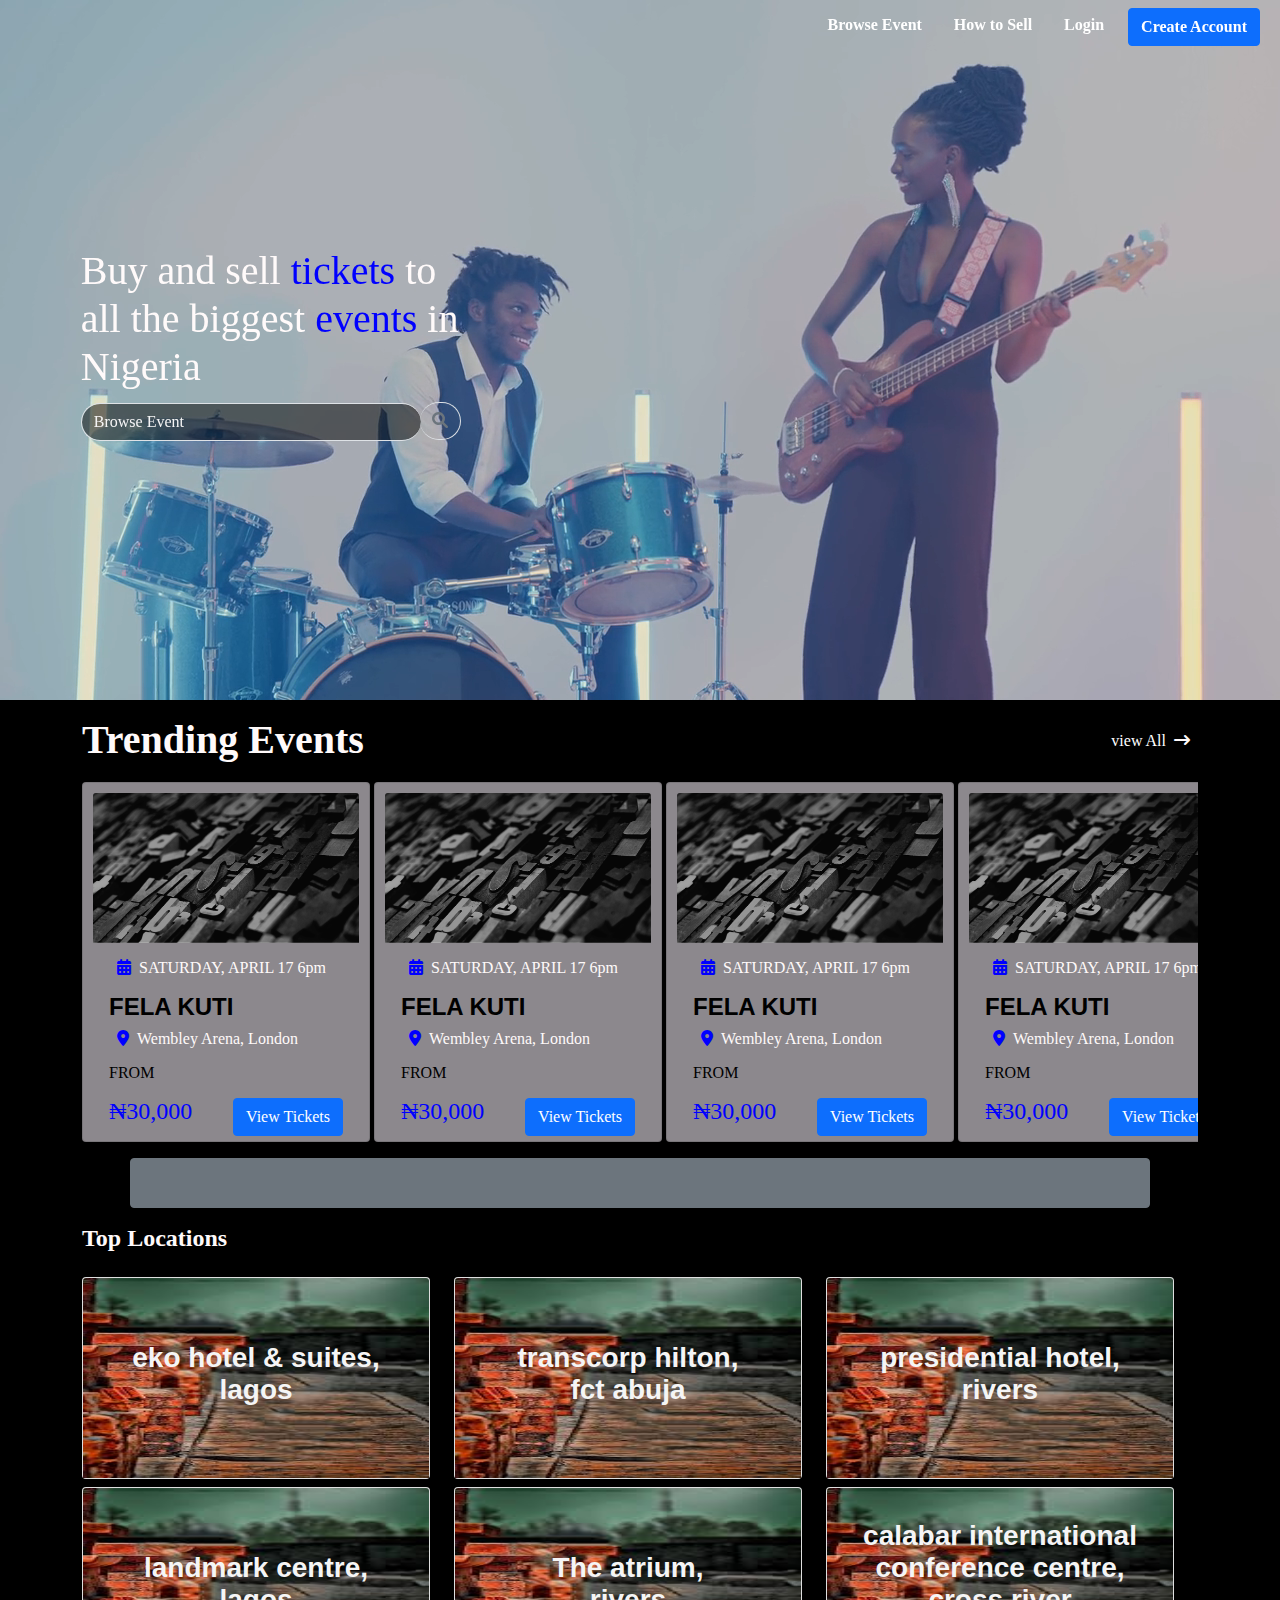
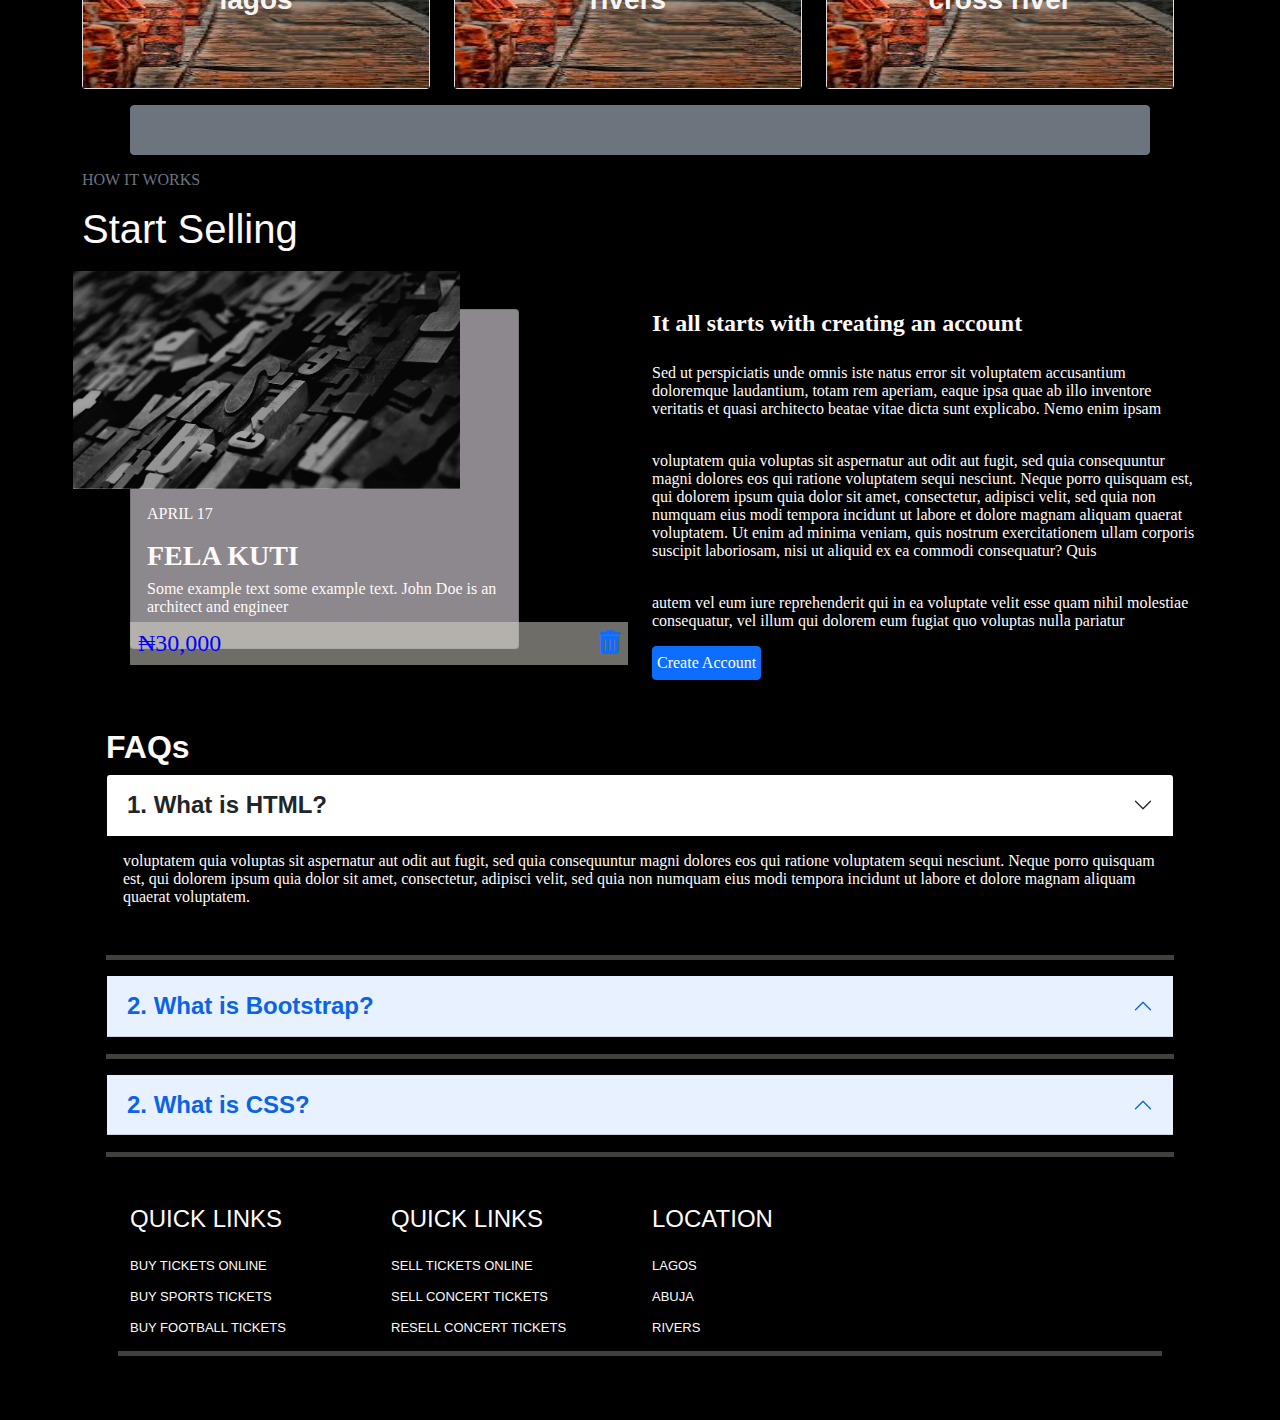
<file: index.html>
<!DOCTYPE html>
<html lang="en">
<head>
	<meta charset="UTF-8">
	<meta name="viewport" content="width=device-width, initial-scale=1.0">
	<title>Ticket</title>
	<link rel="stylesheet" type="text/css" href="css/bootstrap5.min.css">
	<link rel="stylesheet" type="text/css" href="css/all.min.css">
	<link rel="stylesheet" type="text/css" href="css/fontawesome.min.css">
	<link rel="stylesheet" type="text/css" href="css/custom.css">
</head>
<body>

		<div>

			<div class="video-wrapper">
			  <video autoplay muted loop id="myVideo">
				  <source src="videos/bg-video.mp4" type="video/mp4">
				  Your browser does not support HTML5 video.
			</video>
			</div>

		<nav class="navbar navbar-expand-lg navbar-light bg-light bg-nav">
		      <div class="container-fluid">
		        <a class="navbar-brand" href="#"></a>
		        <button class="navbar-toggler" type="button" data-bs-toggle="collapse" data-bs-target="#navbarSupportedContent" aria-controls="navbarSupportedContent" aria-expanded="false" aria-label="Toggle navigation">
		          <span class="navbar-toggler-icon"></span>
		        </button>
		        <div class="collapse navbar-collapse homenav" id="navbarSupportedContent">
		          <ul class="navbar-nav ms-auto mb-2 mb-lg-0">
		            <li class="nav-item">
		              <a class="nav-link mx-2" aria-current="page" href="#">Browse Event</a>
		            </li>
		            <li class="nav-item">
		              <a class="nav-link mx-2" href="#">How to Sell</a>
		            </li>
		            <li class="nav-item">
		              <a class="nav-link mx-2">Login</a>
		            </li>
		            <li class="nav-item">
		              <a class="btn btn-primary nav-link-white mx-2 last" href="#">Create Account</a>
		            </li>
		          </ul>
		      </div>
		  </div>
		</nav>
		<div class="row bg-text-wrapper">
			<div class="col-md-1 col-sm-2"></div>

			<div class="col-md-5 col-sm-10 col-xs-10 bg-text">	
					<h1 class="fs-1">Buy and sell <span>tickets</span> to all the biggest <span>events</span> in Nigeria</h1>
					<form>
						<div class="input-group">
				            <input class="form-control border-end-0 border rounded-pill form-text" type="text" value="Browse Event" id="example-search-input" style="background-color: rgba(0, 0, 0, 0.5);">
				            <span class="input-group-append">
				                <button class="btn btn-outline-secondary bg-dark border-start-0 border rounded-pill ms-n3" type="button">
				                    <i class="fa fa-search"></i>
				                </button>
				            </span>
		     			</div>
					</form>
				
			</div>
			<div class="col-md-5 col-sm-10 col-xs-10"></div>
			<div class="col-md-1 col-sm-2"></div>
		</div>



	<div class="container second-container">
		<div class="d-flex justify-content-between mt-3">
			<h1 class="fs-1 fw-bold">Trending Events</h1>
			<p class="mt-3"><a class="text-decoration-none" href="view-all.html" style="color: white;">view All</a><span><i class="fa-solid fa-arrow-right-long mx-2"></i></span></p>
		</div>

		
			<div class="display-ticket mb-3">
				<!-- <div class="col-md-4 col-sm-3 col-xs-6 ticket"> -->
					<div class="card card-color" style="width: 18rem;">
					  <img src="img/bgbg.jpg" class="card-img-top" alt="...">
					  <div class="card-body">
					  	<p ><span style="color: blue;"><i class="fa-solid fa-calendar-days mx-2"></i></span>SATURDAY, APRIL 17 6pm</p>
					    <h4 class="card-title text-uppercase fw-bold" style="color: black;font-family: sans-serif;">fela kuti</h4>
					    <p class="card-text"><span style="color: blue;"><i class="fa-solid fa-location-dot mx-2"></i></span>Wembley Arena, London</p>
					    <p style="color: black;">FROM</p>
					    <div class="d-flex justify-content-between">
					    	<span class="fs-4" style="color: blue">&#8358;30,000</span><span><a class="btn btn-primary view" href="#">View Tickets</a></span>
					    </div>
					    
					  </div>
					</div>
					
				<!-- </div> -->
				<!-- <div class="col-md-4 col-sm-3 col-xs-6 ticket"> -->
					<div class="card card-color" style="width: 18rem;">
					  <img src="img/bgbg.jpg" class="card-img-top" alt="...">
					  <div class="card-body">
					  	<p ><span style="color: blue;"><i class="fa-solid fa-calendar-days mx-2"></i></span>SATURDAY, APRIL 17 6pm</p>
					    <h4 class="card-title text-uppercase fw-bold" style="color: black;font-family: sans-serif;">fela kuti</h4>
					    <p class="card-text"><span style="color: blue;"><i class="fa-solid fa-location-dot mx-2"></i></span>Wembley Arena, London</p>
					    <p style="color: black;">FROM</p>
					    <div class="d-flex justify-content-between">
					    	<span class="fs-4" style="color: blue">&#8358;30,000</span><span><a class="btn btn-primary view" href="#">View Tickets</a></span>
					    </div>
					    
					  </div>
					</div>
					
				<!-- </div> -->
				<!-- <div class="col-md-4 col-sm-3 col-xs-6 ticket"> -->
					<div class="card card-color" style="width: 18rem;">
					  <img src="img/bgbg.jpg" class="card-img-top" alt="...">
					  <div class="card-body">
					  	<p ><span style="color: blue;"><i class="fa-solid fa-calendar-days mx-2"></i></span>SATURDAY, APRIL 17 6pm</p>
					    <h4 class="card-title text-uppercase fw-bold" style="color: black;font-family: sans-serif;">fela kuti</h4>
					    <p class="card-text"><span style="color: blue;"><i class="fa-solid fa-location-dot mx-2"></i></span>Wembley Arena, London</p>
					    <p style="color: black;">FROM</p>
					    <div class="d-flex justify-content-between">
					    	<span class="fs-4" style="color: blue">&#8358;30,000</span><span><a class="btn btn-primary view" href="#">View Tickets</a></span>
					    </div>
					    
					  </div>
					</div>
					
				<!-- </div> -->
				<!-- <div class="col-md-4 col-sm-3 col-xs-6 ticket"> -->
					<div class="card card-color" style="width: 18rem;">
					  <img src="img/bgbg.jpg" class="card-img-top" alt="...">
					  <div class="card-body">
					  	<p ><span style="color: blue;"><i class="fa-solid fa-calendar-days mx-2"></i></span>SATURDAY, APRIL 17 6pm</p>
					    <h4 class="card-title text-uppercase fw-bold" style="color: black;font-family: sans-serif;">fela kuti</h4>
					    <p class="card-text"><span style="color: blue;"><i class="fa-solid fa-location-dot mx-2"></i></span>Wembley Arena, London</p>
					    <p style="color: black;">FROM</p>
					    <div class="d-flex justify-content-between">
					    	<span class="fs-4" style="color: blue">&#8358;30,000</span><span><a class="btn btn-primary view" href="#">View Tickets</a></span>
					    </div>
					    
					  </div>
					</div>
					
				<!-- </div> -->
				<!-- <div class="col-md-4 col-sm-3 col-xs-6 ticket"> -->
					<div class="card card-color" style="width: 18rem;">
					  <img src="img/bgbg.jpg" class="card-img-top" alt="...">
					  <div class="card-body">
					  	<p ><span style="color: blue;"><i class="fa-solid fa-calendar-days mx-2"></i></span>SATURDAY, APRIL 17 6pm</p>
					    <h4 class="card-title text-uppercase fw-bold" style="color: black;font-family: sans-serif;">fela kuti</h4>
					    <p class="card-text"><span style="color: blue;"><i class="fa-solid fa-location-dot mx-2"></i></span>Wembley Arena, London</p>
					    <p style="color: black;">FROM</p>
					    <div class="d-flex justify-content-between">
					    	<span class="fs-4" style="color: blue">&#8358;30,000</span><span><a class="btn btn-primary view" href="#">View Tickets</a></span>
					    </div>
					    
					  </div>
					</div>
					
				<!-- </div> -->
				<!-- <div class="col-md-4 col-sm-3 col-xs-6 ticket"> -->
					<div class="card card-color" style="width: 18rem;">
					  <img src="img/bgbg.jpg" class="card-img-top" alt="...">
					  <div class="card-body">
					  	<p ><span style="color: blue;"><i class="fa-solid fa-calendar-days mx-2"></i></span>SATURDAY, APRIL 17 6pm</p>
					    <h4 class="card-title text-uppercase fw-bold" style="color: black;font-family: sans-serif;">fela kuti</h4>
					    <p class="card-text"><span style="color: blue;"><i class="fa-solid fa-location-dot mx-2"></i></span>Wembley Arena, London</p>
					    <p style="color: black;">FROM</p>
					    <div class="d-flex justify-content-between">
					    	<span class="fs-4" style="color: blue">&#8358;30,000</span><span><a class="btn btn-primary view" href="#">View Tickets</a></span>
					    </div>
					    
					  </div>
					</div>
					
				<!-- </div> -->
				<!-- <div class="col-md-4 col-sm-3 col-xs-6 ticket"> -->
					<div class="card card-color" style="width: 18rem;">
					  <img src="img/bgbg.jpg" class="card-img-top" alt="...">
					  <div class="card-body">
					  	<p ><span style="color: blue;"><i class="fa-solid fa-calendar-days mx-2"></i></span>SATURDAY, APRIL 17 6pm</p>
					    <h4 class="card-title text-uppercase fw-bold" style="color: black;font-family: sans-serif;">fela kuti</h4>
					    <p class="card-text"><span style="color: blue;"><i class="fa-solid fa-location-dot mx-2"></i></span>Wembley Arena, London</p>
					    <p style="color: black;">FROM</p>
					    <div class="d-flex justify-content-between">
					    	<span class="fs-4" style="color: blue">&#8358;30,000</span><span><a class="btn btn-primary view" href="#">View Tickets</a></span>
					    </div>
					    
					  </div>
					</div>
					
				<!-- </div> -->
			</div>

			<div class="d-grid mb-3">
				<button class="btn btn-secondary btn-block mx-5 p-4"></button>
			</div>

			<div class="row mb-2">
				<h1 class="fs-4 fw-bold">Top Locations</h1>
			</div>

			<div class="row text-center mb-3 place-holder">
				<div class="col-md-4 col-sm-3 col-xs-6 mx-0 mt-2">
					<div class="card img-fluid places" width="300" height="200">
					    <img class="card-img-top" src="img/gbgb.jpg" alt="Card image" width="100%" height="200">
					    <div class="card-img-overlay fs-3 fw-bold mt-5 display-image">
					      <p>eko hotel & suites,<br>lagos</p>					      
					    </div>
					  </div>
				</div>
				<div class="col-md-4 col-sm-3 col-xs-6 mx-0 mt-2">
					<div class="card img-fluid places" width="300" height="200">
					    <img class="card-img-top" src="img/gbgb.jpg" alt="Card image" width="100%" height="200">
					    <div class="card-img-overlay fs-3 fw-bold mt-5 display-image">
					      <p>transcorp hilton,<br>fct abuja</p>					      
					    </div>
					  </div>
				</div>
				<div class="col-md-4 col-sm-3 col-xs-6 mx-0 mt-2">
					<div class="card img-fluid places" width="300" height="200">
					    <img class="card-img-top" src="img/gbgb.jpg" alt="Card image" width="100%" height="200">
					    <div class="card-img-overlay fs-3 fw-bold mt-5 display-image">
					      <p>presidential hotel,<br>rivers</p>					      
					    </div>
					  </div>
				</div>
				<div class="col-md-4 col-sm-3 col-xs-6 mx-0 mt-2">
					<div class="card img-fluid places" width="300" height="200">
					    <img class="card-img-top" src="img/gbgb.jpg" alt="Card image" width="100%" height="200">
					    <div class="card-img-overlay fs-3 fw-bold mt-5 display-image">
					      <p>landmark centre,<br>lagos</p>					      
					    </div>
					  </div>
				</div>
				<div class="col-md-4 col-sm-3 col-xs-6 mx-0 mt-2">
					<div class="card img-fluid places" width="300" height="200">
					    <img class="card-img-top" src="img/gbgb.jpg" alt="Card image" width="100%" height="200">
					    <div class="card-img-overlay fs-3 fw-bold mt-5 display-image">
					      <p>The atrium,<br>rivers</p>					      
					    </div>
					  </div>
				</div>
				<div class="col-md-4 col-sm-3 col-xs-6 mx-0 mt-2">
					<div class="card img-fluid places" width="300" height="200">
					    <img class="card-img-top" src="img/gbgb.jpg" alt="Card image" width="100%" height="200">
					    <div class="card-img-overlay fs-3 fw-bold mt-3 display-image">
					      <p>calabar international conference centre,<br>cross river</p>					      
					    </div>
					  </div>
				</div>
			</div>

			<div class="d-grid mb-3 mt-3">
				<button class="btn btn-secondary btn-block mx-5 p-4 btnnn"></button>
			</div>
			
		<div class="d-flex">
			<div class="text-uppercase fs-6 fw-lighter text-muted">
				<p>how it works</p>
			</div>
			<div class="flex-grow-1"></div>
			
		</div>

		<div class="row mb-5">
			<div class="text-capitalize mb-5"style="font-family: sans-serif;">
				<h1>start selling</h1>
			</div>
			

			<div class="col-md-6 col-sm-6 col-xs-12">
					
					<div class="card show-main-card ms-5" width="100%" height="100%">
					    <img class="card-img-top show-card" src="img/bgbg.jpg" alt="Card image" width="100%">
					    <div class="card-body mb-3">
					    	<p><span class="text-uppercase text-gray">april 17</span></p>
					      <h4 class="card-title text-uppercase fs-3 fw-bold">fela kuti</h4>
					      <p class="card-text">Some example text some example text. John Doe is an architect and engineer</p>
					      
					    </div>
				  </div>
				  <div class="d-flex justify-content-between fs-4 p-2 mx-auto showdown-btn ms-5" style="background: rgba(220,217,205,0.5);">
					      <span style="color: blue;">&#8358;30,000</span>
					      <span>
						      	<a href="#" class="btn-btn-primary"><i class="fa-solid fa-trash-can"></i>
						      	</a>
					      </span>
					</div>
				
			</div>

			<div class="col-md-6 col-sm-6 col-xs-12 mr-auto">
				<h4 class="fw-bold" style="font-family: serif;">It all starts with creating an account</h4>
				<br>
				<p>Sed ut perspiciatis unde omnis iste natus error sit voluptatem accusantium doloremque laudantium, totam rem aperiam, eaque ipsa quae ab illo inventore veritatis et quasi architecto beatae vitae dicta sunt explicabo. Nemo enim ipsam </p>
				<br>
				<p>voluptatem quia voluptas sit aspernatur aut odit aut fugit, sed quia consequuntur magni dolores eos qui ratione voluptatem sequi nesciunt. Neque porro quisquam est, qui dolorem ipsum quia dolor sit amet, consectetur, adipisci velit, sed quia non numquam eius modi tempora incidunt ut labore et dolore magnam aliquam quaerat voluptatem. Ut enim ad minima veniam, quis nostrum exercitationem ullam corporis suscipit laboriosam, nisi ut aliquid ex ea commodi consequatur? Quis </p>
				<br>
				<p>autem vel eum iure reprehenderit qui in ea voluptate velit esse quam nihil molestiae consequatur, vel illum qui dolorem eum fugiat quo voluptas nulla pariatur</p>
				<a href="#" class="btn btn-primary text-capitalize float-start p-1 btnn">create account</a>
				
			</div>
		</div>




		<div class="m-4" style="background-color: black;">
			<h1 class="fs-2 fw-bold" style="color: snow; font-family: sans-serif;">FAQs</h1>
			    <div class="accordion bg-dark" id="myAccordion">
			        <div class="accordion-item bg-dark">
			            <h2 class="accordion-header" id="headingOne">
			                <button type="button" class="accordion-button collapsed fs-4 fw-bold faq-heading" data-bs-toggle="collapse" data-bs-target="#collapseOne">1. What is HTML?</button>									
			            </h2>
			            <div id="collapseOne" class="accordion-collapse collapse show" data-bs-parent="#myAccordion">
			                <div class="card-body bg-dark">
			                    <p>voluptatem quia voluptas sit aspernatur aut odit aut fugit, sed quia consequuntur magni dolores eos qui ratione voluptatem sequi nesciunt. Neque porro quisquam est, qui dolorem ipsum quia dolor sit amet, consectetur, adipisci velit, sed quia non numquam eius modi tempora incidunt ut labore et dolore magnam aliquam quaerat voluptatem.</p>
			                </div>
			            </div>
			        </div>
			        <hr style="color: ivory; height: 5px;">
			        <div class="accordion-item bg-dark">
			            <h2 class="accordion-header" id="headingTwo">
			                <button type="button" class="accordion-button fs-4 fw-bold faq-heading" data-bs-toggle="collapse" data-bs-target="#collapseTwo">2. What is Bootstrap?</button>
			            </h2>
			            <div id="collapseTwo" class="accordion-collapse collapse" data-bs-parent="#myAccordion">
			                <div class="card-body bg-dark">
			                    <p>voluptatem quia voluptas sit aspernatur aut odit aut fugit, sed quia consequuntur magni dolores eos qui ratione voluptatem sequi nesciunt. Neque porro quisquam est, qui dolorem ipsum quia dolor sit amet, consectetur, adipisci velit, sed quia non numquam eius modi tempora incidunt ut labore et dolore magnam aliquam quaerat voluptatem. </p>
			                </div>
			            </div>
			        </div>
			        <hr style="color: ivory; height: 5px;">
			        <div class="accordion-item bg-dark">
			            <h2 class="accordion-header" id="headingThree">
			                <button type="button" class="accordion-button fs-4 fw-bold faq-heading" data-bs-toggle="collapse" data-bs-target="#collapseThree">2. What is CSS?</button>
			            </h2>
			            <div id="collapseThree" class="accordion-collapse collapse" data-bs-parent="#myAccordion">
			                <div class="card-body bg-dark">
			                    <p>voluptatem quia voluptas sit aspernatur aut odit aut fugit, sed quia consequuntur magni dolores eos qui ratione voluptatem sequi nesciunt. Neque porro quisquam est, qui dolorem ipsum quia dolor sit amet, consectetur, adipisci velit, sed quia non numquam eius modi tempora incidunt ut labore et dolore magnam aliquam quaerat voluptatem. </p>
			                </div>
			            </div>
			        </div>
			        <hr style="color: ivory; height: 5px;">
			    </div>
			</div>

			
			<footer class="m-5">
				<div class="row">
					<div class="col-md-3 col-sm-4 col-xs-6 text-uppercase" style="font-family: sans-serif;">
						<h1 class="fs-4">Quick links</h1>
						<p class="mt-4">Buy tickets online</p>
						<p>buy sports tickets</p>
						<p>buy football tickets</p>
					</div>

					<div class="col-md-3 col-sm-4 col-xs-6 text-uppercase" style="font-family: sans-serif;">
						<h1 class="fs-4">Quick links</h1>
						<p class="mt-4">sell tickets online</p>
						<p>sell concert tickets</p>
						<p>resell concert tickets</p>
					</div>

					<div class="col-md-3 col-sm-4 col-xs-6 text-uppercase" style="font-family: sans-serif;">
						<h1 class="fs-4">location</h1>
						<p class="mt-4">lagos</p>
						<p>abuja</p>
						<p>rivers</p>
					</div>
					<hr style="height: 5px;">
				</div>
			</footer>


	</div> <!-- End of Second Div -->
		
	</div>

	


	<script type="text/javascript" src="js/bootstrap5.bundle.min.js"></script>
	<script src="js/scripts.js"></script>
</body>
</html>
</file>
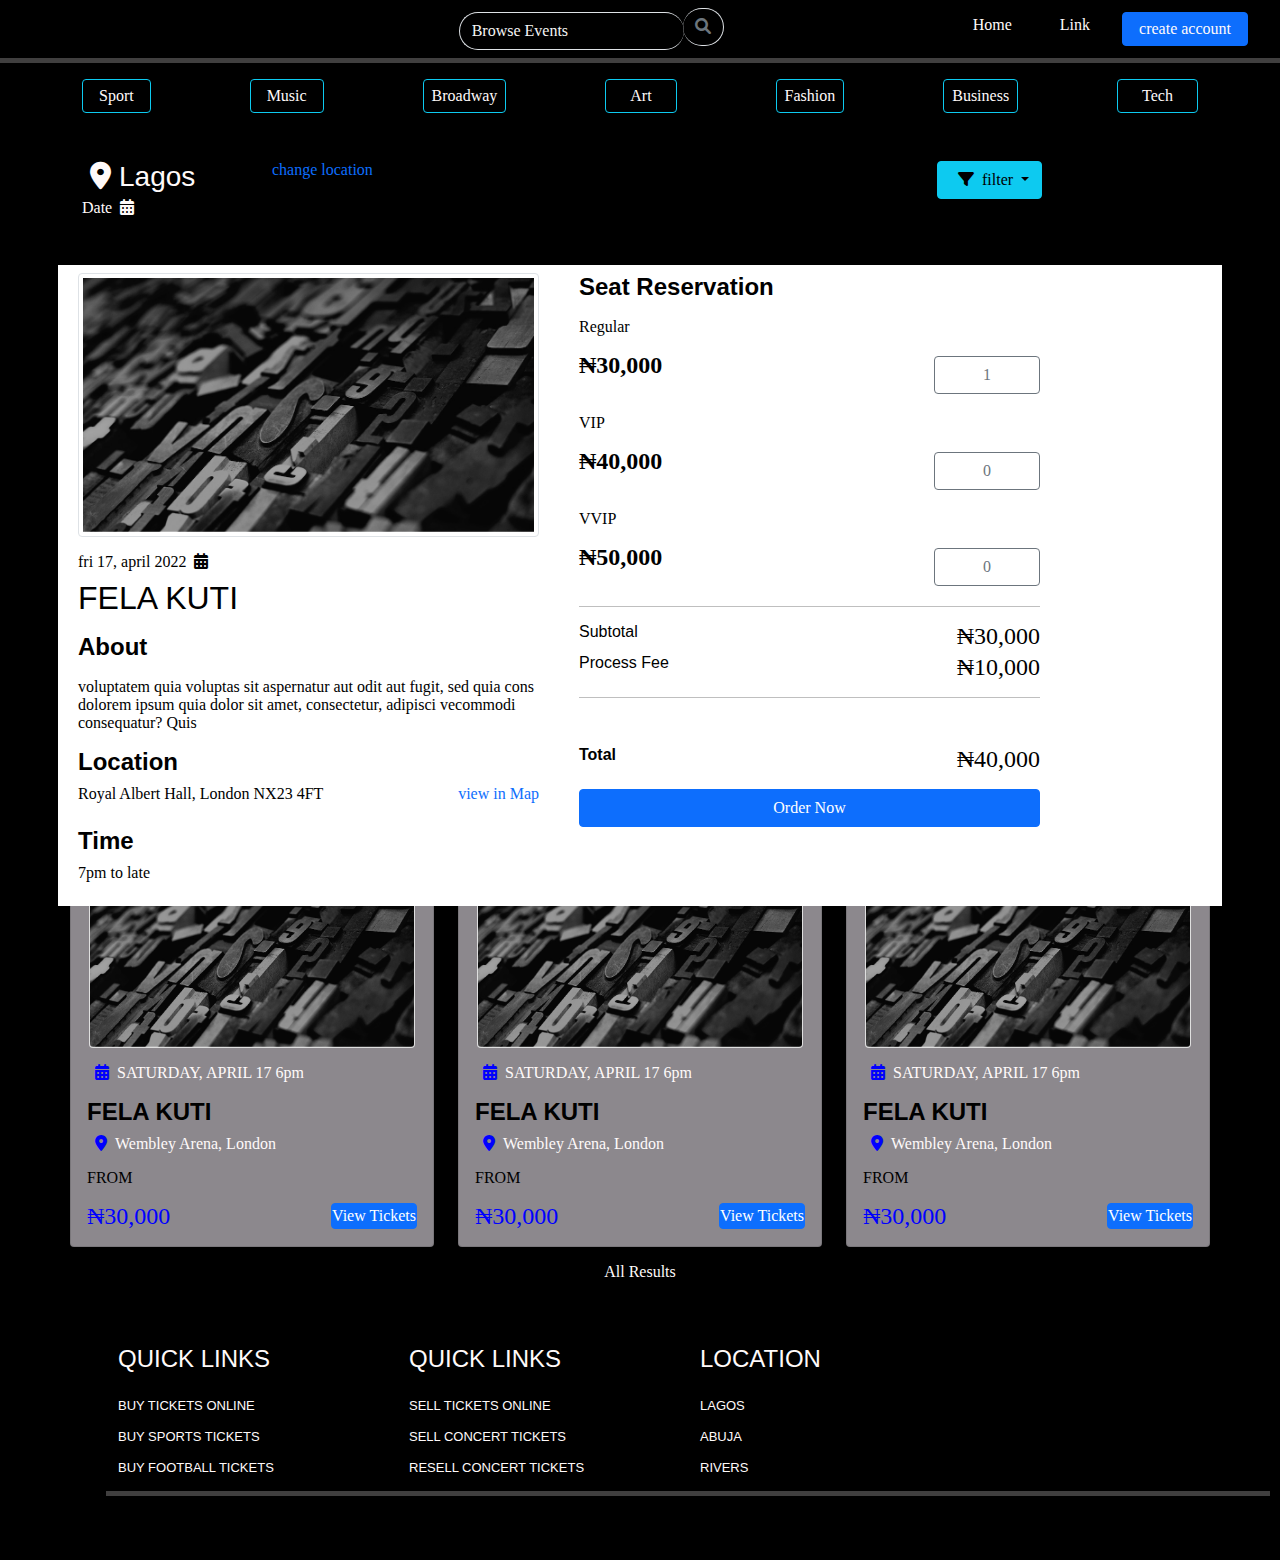
<file: single-ticket.html>
<!DOCTYPE html>
<html lang="en">
<head>
	<meta charset="UTF-8">
	<meta name="viewport" content="width=device-width, initial-scale=1.0">
	<title>Single Ticket</title>
	<link rel="stylesheet" type="text/css" href="css/bootstrap5.min.css">
	<link rel="stylesheet" type="text/css" href="css/all.min.css">
	<link rel="stylesheet" type="text/css" href="css/fontawesome.min.css">
	<link rel="stylesheet" type="text/css" href="css/custom.css">
</head>
<body>
	
<div id="single-page">
		<div class="row">
			<div class="col-md-4 col-sm-3"></div>
			<div class="col-md-8 col-sm-9">
				
				<nav class="navbar navbar-expand-lg navbar-dark bg-dark">
				  <div class="container-fluid">
				  	<form>
				  		<div class="input-group">
				            <input class="form-control border-end-0 border rounded-pill form-text" type="text" value="Browse Events" id="example-search-input" style="background-color: rgba(0, 0, 0, 0.5);">
				            <span class="input-group-append">
				                <button class="btn btn-outline-secondary bg-dark border-start-0 border rounded-pill ms-n3" type="button">
				                    <i class="fa fa-search"></i>
				                </button>
				            </span>
		     			</div>
				  	</form>
				  	
				    <button class="navbar-toggler" type="button" data-bs-toggle="collapse" data-bs-target="#navbarSupportedContent" aria-controls="navbarSupportedContent" aria-expanded="false" aria-label="Toggle navigation">
				      <span class="navbar-toggler-icon"></span>
				    </button>
				    <div class="collapse navbar-collapse" id="navbarSupportedContent">
				      <ul class="navbar-nav ms-auto mb-2 mb-lg-0 view-all-nav">
				        <li class="nav-item">
				          <a class="nav-link mx-2 py-1 px-3" aria-current="page" href="#">Home</a>
				        </li>
				        <li class="nav-item">
				          <a class="nav-link mx-2 py-1 px-3" href="#">Link</a>
				        </li>
				        <!-- <li class="nav-item dropdown">
				          <a class="nav-link dropdown-toggle" href="#" id="navbarDropdown" role="button" data-bs-toggle="dropdown" aria-expanded="false">
				            Dropdown
				          </a>
				          <ul class="dropdown-menu" aria-labelledby="navbarDropdown">
				            <li><a class="dropdown-item" href="#">Action</a></li>
				            <li><a class="dropdown-item" href="#">Another action</a></li>
				            <li><hr class="dropdown-divider"></li>
				            <li><a class="dropdown-item" href="#">Something else here</a></li>
				          </ul>
				        </li> -->
				        <li class="nav-item">
				          <a class="nav-link btn btn-primary mx-2 py-1 px-3" href="#">create account</a>
				        </li>
				      </ul>
				      
				    </div>
				  </div>
				</nav>

			</div>
			<hr style="height: 5px;">
		</div>

		<div class="container">
			<div class="d-flex justify-content-between">
				<div><a href="#" class="btn btn-info text-capitalize py-1 px-3 category">sport</a></div>
				<div><a href="#" class="btn btn-info text-capitalize py-1 px-3 category">music</a></div>
				<div><a href="#" class="btn btn-info text-capitalize py-1 px-2 category">broadway</a></div>
				<div><a href="#" class="btn btn-info text-capitalize py-1 px-4 category">art</a></div>
				<div><a href="#" class="btn btn-info text-capitalize py-1 px-2 category">fashion</a></div>
				<div><a href="#" class="btn btn-info text-capitalize py-1 px-2 category">business</a></div>
				<div><a href="#" class="btn btn-info text-capitalize py-1 px-4 category">tech</a></div>
			</div>
			<div class="category-holder p-2 mb-3">
				<a href="#" class="btn btn-info text-capitalize py-1 px-3 cat-item">sport</a>
				<a href="#" class="btn btn-info text-capitalize py-1 px-3 cat-item">music</a>
				<a href="#" class="btn btn-info text-capitalize py-1 px-2 cat-item">broadway</a>
				<a href="#" class="btn btn-info text-capitalize py-1 px-4 cat-item">art</a>
				<a href="#" class="btn btn-info text-capitalize py-1 px-2 cat-item">fashion</a>
				<a href="#" class="btn btn-info text-capitalize py-1 px-2 cat-item">business</a>
				<a href="#" class="btn btn-info text-capitalize py-1 px-4 cat-item">tech</a>
			</div>

			<div>
				<div class="row mt-5">
					<div class="col-md-2 col-sm-3 col-xs-6 text-capitalize fs-3" style="font-family: sans-serif;">
						<i class="fa-solid fa-location-dot mx-2 fw-bold fs-3"></i>lagos<br>

					</div>
					<div class="col-md-3 col-sm-3 col-xs-6">
						<div class="dropdown location-name">
							<a href="#" type="text" class="text-decoration-none">
								change location
							</a>
							<ul class="dropdown-menu location-drop">
						    <li><a class="dropdown-item text-capitalize" href="#">lagos</a></li>
						    <hr>
						    <li><a class="dropdown-item text-capitalize" href="#">abuja</a></li>
						    <hr>
						    <li><a class="dropdown-item text-capitalize" href="#">rivers</a></li>
						  </ul>
						</div>
					</div>
					<div class="col-md-4 col-sm-3 col-xs-6">
						
					</div>
					<div class="col-md-3 col-sm-3 col-xs-6">
						<div class="dropdown">
						  <button type="button" class="btn btn-info dropdown-toggle" data-bs-toggle="dropdown">
						    <i class="fa-solid fa-filter mx-2"></i>filter
						  </button>
						  <ul class="dropdown-menu">
						    <li><a class="dropdown-item" href="#">Link 1</a></li>
						    <hr>
						    <li><a class="dropdown-item" href="#">Link 2</a></li>
						    <hr>
						    <li><a class="dropdown-item" href="#">Link 3</a></li>
						  </ul>
						</div>
					</div>
					
				</div>
				
					<div class="d-flex justify-content-start mb-5">
						<span>Date<i class="fa-solid fa-calendar-days mx-2"></i></span>
					</div>
					
			</div>

		</div> <!-- container ends here -->
		

			<div class="container single-ticket-container">
				
					<div class="row sigle-ticket-view mb-3">
					<div class="col-md-5 col-sm-5 col-xs-11 m-2">
						<img class="img-thumbnail mb-3" src="img/bgbg.jpg" width="100%" height="100">
						<p class="mb-2">fri 17, april 2022<span style="color: black;"><i class="fa-solid fa-calendar-days mx-2"></i></span></p>
						<h2 class="text-uppercase mb-3" style="font-family: sans-serif;">fela kuti</h2>
						<h4 class="text-capitalize fw-bold mb-3" style="font-family: sans-serif;">about</h4>
						<p class="mb-3">voluptatem quia voluptas sit aspernatur aut odit aut fugit, sed quia cons dolorem ipsum quia dolor sit amet, consectetur, adipisci vecommodi consequatur? Quis</p>
						<h4 class="text-capitalize fw-bold" style="font-family: sans-serif;">location</h4>
						<div class="d-flex justify-content-between mb-2">
							<p class="text-capitalize">royal albert hall, london NX23 4FT</p>
							<a class="text-decoration-none" href="#">view in Map</a>
						</div>
						<h4 class="text-capitalize fw-bold" style="font-family: sans-serif;">time</h4>
						<p class="mb-3">7pm to late</p>
					</div>
					
					<div class="col-md-5 col-sm-5 col-xs-11 m-2">
						<h4 class="text-capitalize fw-bold mb-3" style="font-family: sans-serif;">seat reservation</h4>
						<p class="text-capitalize">regular</p>
						<div class="d-flex justify-content-between mb-3 mt-0">
							<span class="fs-4 fw-bold">&#8358;30,000</span><span><button class="btn btn-outline-secondary px-5 my-1">1</button></span>
						</div>
						
						<p class="text-capitalize">VIP</p>
						<div class="d-flex justify-content-between mb-3 mt-0">
							<span class="fs-4 fw-bold">&#8358;40,000</span><span><button class="btn btn-outline-secondary px-5 my-1">0</button></span>
						</div>

						<p class="text-capitalize">VVIP</p>
						<div class="d-flex justify-content-between mb-3 mt-0">
							<span class="fs-4 fw-bold">&#8358;50,000</span><span><button class="btn btn-outline-secondary px-5 my-1">0</button></span>
						</div>
						<hr class="mb-3">
						<div class="d-flex justify-content-between mb-1">
							<span class="fw-700 text-capitalize" style="font-family: sans-serif;">subtotal</span><span class="fs-4 fw-700">&#8358;30,000</span>
						</div>
						<div class="d-flex justify-content-between mb-3">
							<span class="fw-700 text-capitalize" style="font-family: sans-serif;">process fee</span><span class="fs-4 fw-700">&#8358;10,000</span>
						</div>
						<hr class="mb-5">
						<div class="d-flex justify-content-between mb-3">
							<span class="fw-bold text-capitalize" style="font-family: sans-serif;">total</span><span class="fs-4 fw-700">&#8358;40,000</span>
						</div>
						<div class="d-grid">
							<button type="submit" class="btn btn-primary btn-block text-capitalize">order now</button>
						</div>
						
						
					</div>
			</div>

			<div class="row fading-tickets mb-3">
				
				<div class="col-md-4 col-sm-4 col-xs-6 mx-0 mt-2">
						<div class="card view-single-card" width="300" height="200">
						    <img class="card mx-auto mt-4" src="img/bgbg.jpg" alt="Card image" width="90%" height="200">
						    <div class="card-body mt-0">
						    	<p ><span style="color: blue;"><i class="fa-solid fa-calendar-days mx-2"></i></span>SATURDAY, APRIL 17 6pm</p>
						      <h4 class="card-title text-uppercase fw-bold mt-0" style="color: black;font-family: sans-serif;">fela kuti</h4>
						      <p class="card-text"><span style="color: blue;"><i class="fa-solid fa-location-dot mx-2"></i></span>Wembley Arena, London</p>
						      <p class="me-auto" style="color: black;">FROM</p>
						      <div class="d-flex justify-content-between">
					    	<span class="fs-4" style="color: blue">&#8358;30,000</span><span><a class="btn btn-primary p-0" href="#">View Tickets</a></span>
					    </div>
						    </div>
						  </div>
					</div>
					<div class="col-md-4 col-sm-4 col-xs-6 mx-0 mt-2">
						<div class="card view-single-card" width="300" height="200">
						    <img class="card mx-auto mt-4" src="img/bgbg.jpg" alt="Card image" width="90%" height="200">
						    <div class="card-body mt-0">
						    	<p ><span style="color: blue;"><i class="fa-solid fa-calendar-days mx-2"></i></span>SATURDAY, APRIL 17 6pm</p>
						      <h4 class="card-title text-uppercase fw-bold mt-0" style="color: black;font-family: sans-serif;">fela kuti</h4>
						      <p class="card-text"><span style="color: blue;"><i class="fa-solid fa-location-dot mx-2"></i></span>Wembley Arena, London</p>
						      <p class="me-auto" style="color: black;">FROM</p>
						      <div class="d-flex justify-content-between">
					    	<span class="fs-4" style="color: blue">&#8358;30,000</span><span><a class="btn btn-primary p-0" href="#">View Tickets</a></span>
					    </div>
						    </div>
						  </div>
					</div>
					<div class="col-md-4 col-sm-4 col-xs-6 mx-0 mt-2 fade-last">
						<div class="card view-single-card" width="300" height="200">
						    <img class="card mx-auto mt-4" src="img/bgbg.jpg" alt="Card image" width="90%" height="200">
						    <div class="card-body mt-0">
						    	<p ><span style="color: blue;"><i class="fa-solid fa-calendar-days mx-2"></i></span>SATURDAY, APRIL 17 6pm</p>
						      <h4 class="card-title text-uppercase fw-bold mt-0" style="color: black;font-family: sans-serif;">fela kuti</h4>
						      <p class="card-text"><span style="color: blue;"><i class="fa-solid fa-location-dot mx-2"></i></span>Wembley Arena, London</p>
						      <p class="me-auto" style="color: black;">FROM</p>
						      <div class="d-flex justify-content-between">
					    	<span class="fs-4" style="color: blue">&#8358;30,000</span><span><a class="btn btn-primary p-0" href="#">View Tickets</a></span>
					    </div>
						    </div>
						  </div>
					</div>
					

					
						<div class="d-flex justify-content-center mt-3">
							<p class="text-capitalize">All Results</p>
						</div>
					
						<footer class="m-5">
							<div class="row">
								<div class="col-md-3 col-sm-4 col-xs-6 text-uppercase" style="font-family: sans-serif;">
									<h1 class="fs-4">Quick links</h1>
									<p class="mt-4">Buy tickets online</p>
									<p>buy sports tickets</p>
									<p>buy football tickets</p>
								</div>

								<div class="col-md-3 col-sm-4 col-xs-6 text-uppercase" style="font-family: sans-serif;">
									<h1 class="fs-4">Quick links</h1>
									<p class="mt-4">sell tickets online</p>
									<p>sell concert tickets</p>
									<p>resell concert tickets</p>
								</div>

								<div class="col-md-3 col-sm-4 col-xs-6 text-uppercase" style="font-family: sans-serif;">
									<h1 class="fs-4">location</h1>
									<p class="mt-4">lagos</p>
									<p>abuja</p>
									<p>rivers</p>
								</div>
								<hr style="height: 5px;">
							</div>
						</footer>

			</div>



			</div>


		
	</div>


	<script type="text/javascript" src="js/bootstrap5.bundle.min.js"></script>
	<script src="js/scripts.js"></script>
</body>
</html>
</file>
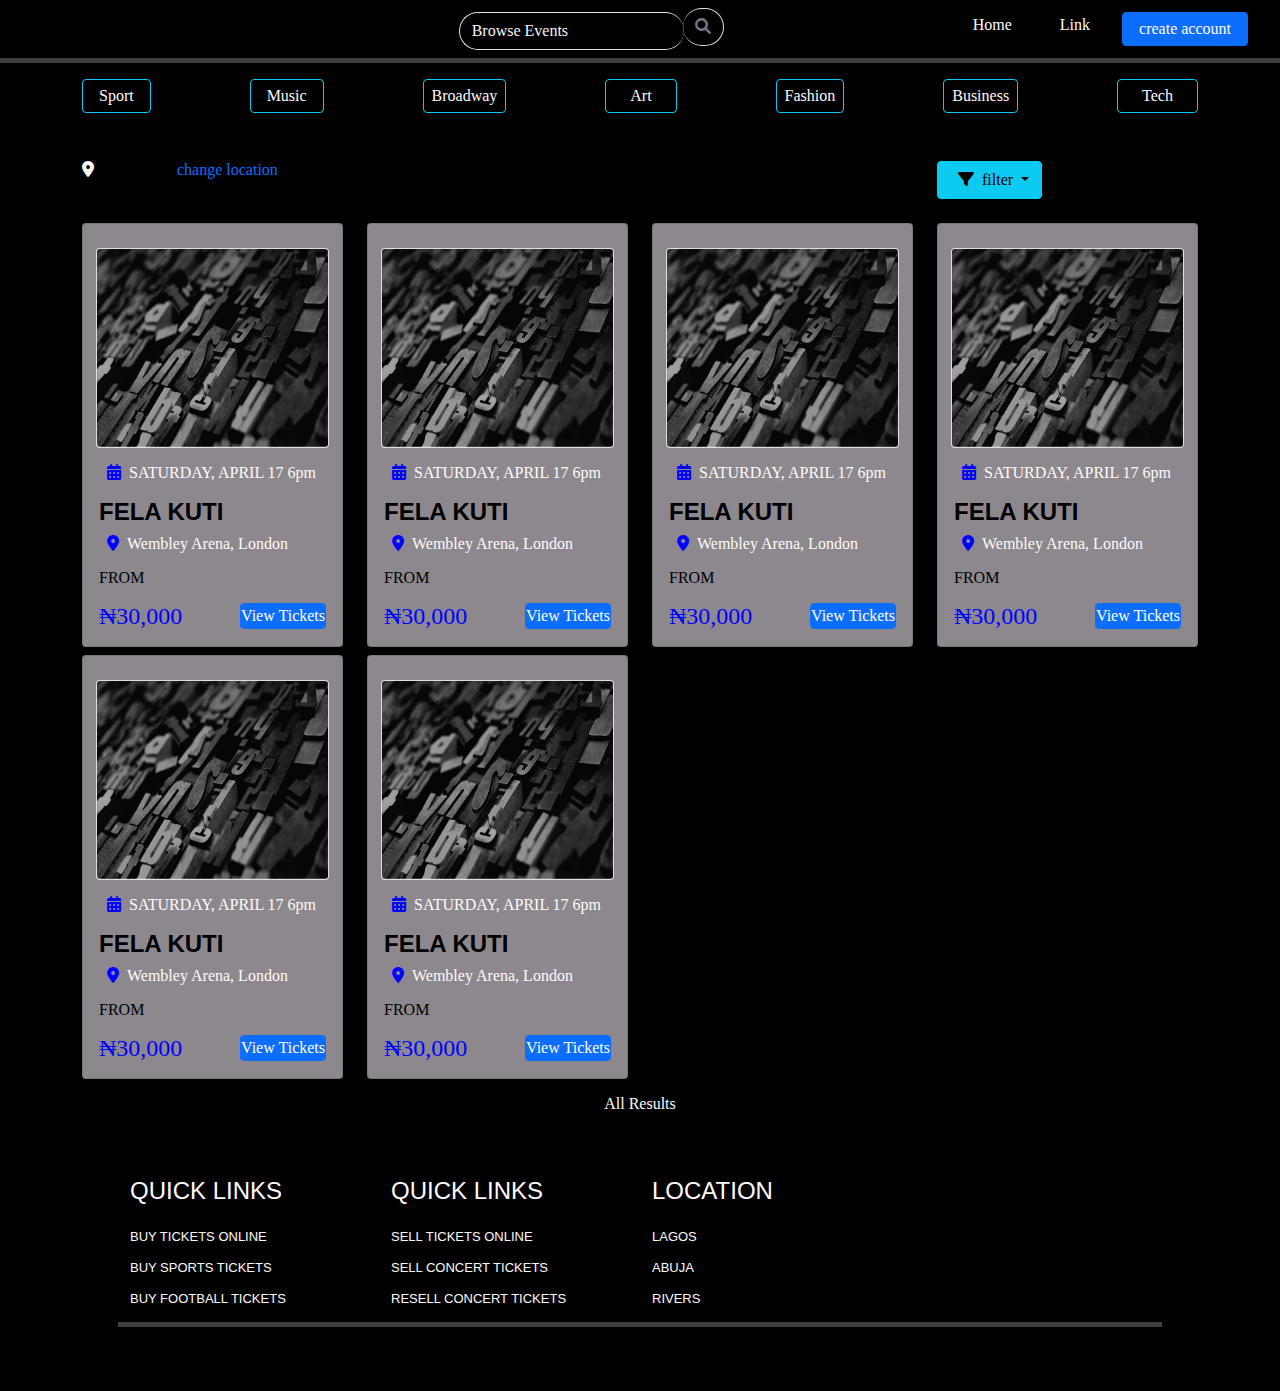
<file: view-all.html>
<!DOCTYPE html>
<html lang="en">
<head>
	<meta charset="UTF-8">
	<meta name="viewport" content="width=device-width, initial-scale=1.0">
	<title>View All</title>
	<link rel="stylesheet" type="text/css" href="css/bootstrap5.min.css">
	<link rel="stylesheet" type="text/css" href="css/all.min.css">
	<link rel="stylesheet" type="text/css" href="css/fontawesome.min.css">
	<link rel="stylesheet" type="text/css" href="css/custom.css">
</head>
<body>
	<div>
		<div class="row">
			<div class="col-md-4 col-sm-3"></div>
			<div class="col-md-8 col-sm-9">
				
				<nav class="navbar navbar-expand-lg navbar-dark bg-dark">
				  <div class="container-fluid">
				  	<form>
				  		<div class="input-group">
				            <input class="form-control border-end-0 border rounded-pill form-text" type="text" value="Browse Events" id="example-search-input" style="background-color: rgba(0, 0, 0, 0.5);">
				            <span class="input-group-append">
				                <button class="btn btn-outline-secondary bg-dark border-start-0 border rounded-pill ms-n3" type="button">
				                    <i class="fa fa-search"></i>
				                </button>
				            </span>
		     			</div>
				  	</form>
				  	
				    <button class="navbar-toggler" type="button" data-bs-toggle="collapse" data-bs-target="#navbarSupportedContent" aria-controls="navbarSupportedContent" aria-expanded="false" aria-label="Toggle navigation">
				      <span class="navbar-toggler-icon"></span>
				    </button>
				    <div class="collapse navbar-collapse" id="navbarSupportedContent">
				      <ul class="navbar-nav ms-auto mb-2 mb-lg-0 view-all-nav">
				        <li class="nav-item">
				          <a class="nav-link mx-2 py-1 px-3" aria-current="page" href="#">Home</a>
				        </li>
				        <li class="nav-item">
				          <a class="nav-link mx-2 py-1 px-3" href="#">Link</a>
				        </li>
				        <!-- <li class="nav-item dropdown">
				          <a class="nav-link dropdown-toggle" href="#" id="navbarDropdown" role="button" data-bs-toggle="dropdown" aria-expanded="false">
				            Dropdown
				          </a>
				          <ul class="dropdown-menu" aria-labelledby="navbarDropdown">
				            <li><a class="dropdown-item" href="#">Action</a></li>
				            <li><a class="dropdown-item" href="#">Another action</a></li>
				            <li><hr class="dropdown-divider"></li>
				            <li><a class="dropdown-item" href="#">Something else here</a></li>
				          </ul>
				        </li> -->
				        <li class="nav-item">
				          <a class="nav-link btn btn-primary mx-2 py-1 px-3" href="#">create account</a>
				        </li>
				      </ul>
				      
				    </div>
				  </div>
				</nav>

			</div>
			<hr style="height: 5px;">
		</div>

		<div class="container">
			<div class="d-flex justify-content-between">
				<div><a href="#" class="btn btn-info text-capitalize py-1 px-3 category">sport</a></div>
				<div><a href="#" class="btn btn-info text-capitalize py-1 px-3 category">music</a></div>
				<div><a href="#" class="btn btn-info text-capitalize py-1 px-2 category">broadway</a></div>
				<div><a href="#" class="btn btn-info text-capitalize py-1 px-4 category">art</a></div>
				<div><a href="#" class="btn btn-info text-capitalize py-1 px-2 category">fashion</a></div>
				<div><a href="#" class="btn btn-info text-capitalize py-1 px-2 category">business</a></div>
				<div><a href="#" class="btn btn-info text-capitalize py-1 px-4 category">tech</a></div>
			</div>

			<div class="category-holder p-2 mb-3">
				<a href="#" class="btn btn-info text-capitalize py-1 px-3 cat-item">sport</a>
				<a href="#" class="btn btn-info text-capitalize py-1 px-3 cat-item">music</a>
				<a href="#" class="btn btn-info text-capitalize py-1 px-2 cat-item">broadway</a>
				<a href="#" class="btn btn-info text-capitalize py-1 px-4 cat-item">art</a>
				<a href="#" class="btn btn-info text-capitalize py-1 px-2 cat-item">fashion</a>
				<a href="#" class="btn btn-info text-capitalize py-1 px-2 cat-item">business</a>
				<a href="#" class="btn btn-info text-capitalize py-1 px-4 cat-item">tech</a>
			</div>

			<div>
				<div class="row mt-5">
					<div class="col-md-1 col-sm-1 col-xs-6">
						<i class="fa-solid fa-location-dot"></i>
					</div>
					<div class="col-md-3 col-sm-3 col-xs-6">
						<div class="dropdown location-name">
							<a href="#" type="text" class="text-decoration-none">
								change location
							</a>
							<ul class="dropdown-menu location-drop">
						    <li><a class="dropdown-item text-capitalize" href="#">lagos</a></li>
						    <hr>
						    <li><a class="dropdown-item text-capitalize" href="#">abuja</a></li>
						    <hr>
						    <li><a class="dropdown-item text-capitalize" href="#">rivers</a></li>
						  </ul>
						</div>	
						  
						
					</div>
					<div class="col-md-5 col-sm-5 col-xs-6">
						
					</div>
					<div class="col-md-3 col-sm-3 col-xs-6">
						<div class="dropdown">
						  <button type="button" class="btn btn-info dropdown-toggle" data-bs-toggle="dropdown">
						    <i class="fa-solid fa-filter mx-2"></i>filter
						  </button>
						  <ul class="dropdown-menu">
						    <li><a class="dropdown-item" href="#">Link 1</a></li>
						    <hr>
						    <li><a class="dropdown-item" href="#">Link 2</a></li>
						    <hr>
						    <li><a class="dropdown-item" href="#">Link 3</a></li>
						  </ul>
						</div>
					</div>
					
				</div>
			</div>
				
				<div class="justify-content-center">
				<div class="row my-3">
					<div class="col-md-3 col-sm-3 col-xs-6 mx-0 mt-2">
						<div class="card view-all-cards" width="300" height="200">
						    <img class="card mx-auto mt-4" src="img/bgbg.jpg" alt="Card image" width="90%" height="200">
						    <div class="card-body mt-0">
						    	<p ><span style="color: blue;"><i class="fa-solid fa-calendar-days mx-2"></i></span>SATURDAY, APRIL 17 6pm</p>
						      <h4 class="card-title text-uppercase fw-bold mt-0" style="color: black;font-family: sans-serif;">fela kuti</h4>
						      <p class="card-text"><span style="color: blue;"><i class="fa-solid fa-location-dot mx-2"></i></span>Wembley Arena, London</p>
						      <p class="me-auto" style="color: black;">FROM</p>
						      <div class="d-flex justify-content-between">
					    	<span class="fs-4" style="color: blue">&#8358;30,000</span><span><a class="btn btn-primary p-0 view" href="#">View Tickets</a></span>
					    </div>
						    </div>
						  </div>
					</div>
					<div class="col-md-3 col-sm-3 col-xs-6 mx-0 mt-2">
						<div class="card view-all-cards" width="300" height="200">
						    <img class="card mx-auto mt-4" src="img/bgbg.jpg" alt="Card image" width="90%" height="200">
						    <div class="card-body mt-0">
						    	<p ><span style="color: blue;"><i class="fa-solid fa-calendar-days mx-2"></i></span>SATURDAY, APRIL 17 6pm</p>
						      <h4 class="card-title text-uppercase fw-bold mt-0" style="color: black;font-family: sans-serif;">fela kuti</h4>
						      <p class="card-text"><span style="color: blue;"><i class="fa-solid fa-location-dot mx-2"></i></span>Wembley Arena, London</p>
						      <p class="me-auto" style="color: black;">FROM</p>
						      <div class="d-flex justify-content-between">
					    	<span class="fs-4" style="color: blue">&#8358;30,000</span><span><a class="btn btn-primary p-0 view" href="#">View Tickets</a></span>
					    </div>
						    </div>
						  </div>
					</div>
					<div class="col-md-3 col-sm-3 col-xs-6 mx-0 mt-2">
						<div class="card view-all-cards" width="300" height="200">
						    <img class="card mx-auto mt-4" src="img/bgbg.jpg" alt="Card image" width="90%" height="200">
						    <div class="card-body mt-0">
						    	<p ><span style="color: blue;"><i class="fa-solid fa-calendar-days mx-2"></i></span>SATURDAY, APRIL 17 6pm</p>
						      <h4 class="card-title text-uppercase fw-bold mt-0" style="color: black;font-family: sans-serif;">fela kuti</h4>
						      <p class="card-text"><span style="color: blue;"><i class="fa-solid fa-location-dot mx-2"></i></span>Wembley Arena, London</p>
						      <p class="me-auto" style="color: black;">FROM</p>
						      <div class="d-flex justify-content-between">
					    	<span class="fs-4" style="color: blue">&#8358;30,000</span><span><a class="btn btn-primary p-0 view" href="#">View Tickets</a></span>
					    </div>
						    </div>
						  </div>
					</div>
					<div class="col-md-3 col-sm-3 col-xs-6 mx-0 mt-2">
						<div class="card view-all-cards" width="300" height="200">
						    <img class="card mx-auto mt-4" src="img/bgbg.jpg" alt="Card image" width="90%" height="200">
						    <div class="card-body mt-0">
						    	<p ><span style="color: blue;"><i class="fa-solid fa-calendar-days mx-2"></i></span>SATURDAY, APRIL 17 6pm</p>
						      <h4 class="card-title text-uppercase fw-bold mt-0" style="color: black;font-family: sans-serif;">fela kuti</h4>
						      <p class="card-text"><span style="color: blue;"><i class="fa-solid fa-location-dot mx-2"></i></span>Wembley Arena, London</p>
						      <p class="me-auto" style="color: black;">FROM</p>
						      <div class="d-flex justify-content-between">
					    	<span class="fs-4" style="color: blue">&#8358;30,000</span><span><a class="btn btn-primary p-0 view" href="#">View Tickets</a></span>
					    </div>
						    </div>
						  </div>
					</div>
					<div class="col-md-3 col-sm-3 col-xs-6 mx-0 mt-2">
						<div class="card view-all-cards" width="300" height="200">
						    <img class="card mx-auto mt-4" src="img/bgbg.jpg" alt="Card image" width="90%" height="200">
						    <div class="card-body mt-0">
						    	<p ><span style="color: blue;"><i class="fa-solid fa-calendar-days mx-2"></i></span>SATURDAY, APRIL 17 6pm</p>
						      <h4 class="card-title text-uppercase fw-bold mt-0" style="color: black;font-family: sans-serif;">fela kuti</h4>
						      <p class="card-text"><span style="color: blue;"><i class="fa-solid fa-location-dot mx-2"></i></span>Wembley Arena, London</p>
						      <p class="me-auto" style="color: black;">FROM</p>
						      <div class="d-flex justify-content-between">
					    	<span class="fs-4" style="color: blue">&#8358;30,000</span><span><a class="btn btn-primary p-0 view" href="#">View Tickets</a></span>
					    </div>
						    </div>
						  </div>
					</div>
					<div class="col-md-3 col-sm-3 col-xs-6 mx-0 mt-2">

						<div class="card view-all-cards" width="300" height="200">
						    <img class="card mx-auto mt-4" src="img/bgbg.jpg" alt="Card image" width="90%" height="200">
						    <div class="card-body mt-0">
						    	<p ><span style="color: blue;"><i class="fa-solid fa-calendar-days mx-2"></i></span>SATURDAY, APRIL 17 6pm</p>
						      <h4 class="card-title text-uppercase fw-bold mt-0" style="color: black;font-family: sans-serif;">fela kuti</h4>
						      <p class="card-text"><span style="color: blue;"><i class="fa-solid fa-location-dot mx-2"></i></span>Wembley Arena, London</p>
						      <p class="me-auto" style="color: black;">FROM</p>
						      <div class="d-flex justify-content-between">
					    	<span class="fs-4" style="color: blue">&#8358;30,000</span><span><a class="btn btn-primary p-0 view" href="#">View Tickets</a></span>
					    </div>
					</div>
				</div>
			</div>
		</div> <!-- row ends here -->
	</div>
			<div>
				<div class="d-flex justify-content-center">
					<p class="text-capitalize">All Results</p>
				</div>
			</div>


			<footer class="m-5">
				<div class="row">
					<div class="col-md-3 col-sm-4 col-xs-6 text-uppercase" style="font-family: sans-serif;">
						<h1 class="fs-4">Quick links</h1>
						<p class="mt-4">Buy tickets online</p>
						<p>buy sports tickets</p>
						<p>buy football tickets</p>
					</div>

					<div class="col-md-3 col-sm-4 col-xs-6 text-uppercase" style="font-family: sans-serif;">
						<h1 class="fs-4">Quick links</h1>
						<p class="mt-4">sell tickets online</p>
						<p>sell concert tickets</p>
						<p>resell concert tickets</p>
					</div>

					<div class="col-md-3 col-sm-4 col-xs-6 text-uppercase" style="font-family: sans-serif;">
						<h1 class="fs-4">location</h1>
						<p class="mt-4">lagos</p>
						<p>abuja</p>
						<p>rivers</p>
					</div>
					<hr style="height: 5px;">
				</div>
			</footer>

		</div> <!-- container ends here -->
		

		
		
	</div>







	<script type="text/javascript" src="js/bootstrap5.bundle.min.js"></script>
	<script src="js/scripts.js"></script>
</body>
</html>
</file>
<file: css/custom.css>
:root{
	/*--primary: #3C3B3F;
	--secondary: #605C3C;*/
	--primary: hsla(255, 3%, 24%, 0.5);
	--secondary: hsla(53, 23%, 31%, 0.5);
}


body{
	padding: 0;
	margin: 0;
	box-sizing: border-box;
	background-color: black;
	color: snow;
	/*position: relative;*/
}

/* testing video start here */


#myVideo {
  position: absolute;
  top: 0;
  left: 0;
}

.video-wrapper {
  /* Telling our absolute positioned video to 
  be relative to this element */
  position: relative;

  width: 100%;
  height: 700px;

  /* Will not allow the video to overflow the 
  container */
  overflow: hidden;

  /* Centering the container's content vertically 
  and horizontally */
  text-align: center;
  display: flex;
  align-items: center;
  justify-content: center;
}
.homenav ul li a{
	font-size: medium;
	font-weight: bolder;
	color: white !important;
	/*background-color: rgba(0, 0, 0, 0.2);*/
}
.homenav ul li a: hover{
	color: blue !important;
}
.homenav .last{
	/*background-color: red;*/
}

.bg-text{
	font-family: fantasy;
	margin-top: 10%;
	font-size: xx-large !important;
	font-weight: bold;
	color: snow !important;
}
.bg-text span{
	color: blue !important;
}
.form-text{
	font-family: auto;
	color: whitesmoke;
}

.bg-nav {
	position: absolute;
	top: 0;
	right: 0;

}

.bg-text-wrapper{
	position: absolute;
	top: 150px;
	left: 0;
	animation-name: bgText;
	animation-duration: 3s;
}

@keyframes bgText{
	from{
		transform: translateX(-60%);
	}
	to{
		transform: translateX(60%);
	}
}




.second-container{
	/*background-color: black;
	color: snow;*/
}


.card-color h4{
	color: dark;
}

.display-ticket{
	white-space: nowrap !important;
  max-width: 100%;
  overflow-y: hidden;
  overflow-x: scroll;
}
.ticket{
	float: none !important;
  display: inline-block !important;

}

.card-color{
	background-color: #8c888d;
	height: 360px;
  display: block;
  margin-top: 10px;
  padding: 10px;
  display: inline-block !important;
}
.card-color:hover h4 {
		color: snow !important;
}
.card-color:hover{
		background-color: cadetblue;
    opacity: 0.6;
    cursor: pointer;
}
.view:hover{
	background-color: blue;
	color: snow !important;
}

.display-image {
	color: whitesmoke;
	/*text-transform: uppercase;*/
	font-family: sans-serif;
	
}
.place-holder{
	width: 100%;

}
.places{
	transition: 1s ease;
}
.places:hover{
		transform: scale(1.3);
		background: #ff800a;
		z-index: 2;
		box-shadow: 2px 2px 2px #000;
		cursor: pointer;
}



.show-main-card{
	background-color: #8c888d;
	margin-right: 20%;
	z-index: -1;
}
.show-card {
  margin-left:-15%;
  margin-top:  -10%;
}
.showdown-btn {
	margin-top: -5%;
	margin-left: -20%;
	z-index: 1000;
}
.btnn:hover{
	background-color: green;
	border: none;
	outline: none;
}
.faq-heading {
	font-family: sans-serif;
}
footer p {
	font-weight: normal;
	font-size: small;
}



/* ================================== view All =========================================*/

.view-all-nav .nav-item a {
	color: snow !important;
}
.location-name:hover > .location-drop {
	display: block;
}

.category {
	background-color: rgba(0, 0, 0, 0.5);
	color: snow;
	z-index: 10000;
}

.view-all-cards{
	background-color: #8c888d;
	transition: 1s ease;
}

.view-all-cards:hover h4 {
		color: snow !important;
}
.view-all-cards:hover{
    opacity: 0.6;
    font-size: small !important;
    transform: scale(1,1.1);
		background: #ff800a;
		background-color: cadetblue;
		z-index: 2;
		cursor: pointer;
		/*box-shadow: 2px 2px 2px #000;*/
}

/* ====================================Single Ticket ==========================================*/

.category-holder{
	width: 100%;
	height: 55px;
	overflow-x: scroll;
	overflow-y: hidden;
	white-space: nowrap;
	display: none;
}
.cat-item{
	display: inline-block;
	background-color: rgba(0, 0, 0, 0.5);
	color: snow;
	display: none;
}

#single-page {
	position: relative;
}

.single-ticket-container{
	position: relative;
}
.view-single-card{
	background-color: #8c888d;
}
.sigle-ticket-view{
	background-color: white;
	color: black;
	position: absolute;
	top: 0;
	left: 0;
	z-index: 100;

	overflow-x: scroll;
}

.fading-tickets{
	position: absolute;
	top: 550px;
	left: 0;
	margin-top:0%;
	z-index: -1;
	/*background: linear-gradient(135deg, var(--primary), var(--secondary));*/
}


@media screen and (min-width: 1200px){

}
@media screen and (min-width: 992px){

}
@media screen and (min-width: 820){
	body > div > div.container > div.justify-content-center > div > div:nth-child(1) > div{
		height: 150;
	}
	body > div > div.container > div.justify-content-center > div > div:nth-child(1) > div > img{
		height: 150;
	}
	body > div > div.container > div.justify-content-center > div > div:nth-child(1) > div > div > div > span.fs-4{
		font-size: small !important;
	}
}
@media screen and (min-width: 768px){

}
@media screen and (min-width: 600px){

}
@media screen and (max-width: 600px){
	.sigle-ticket-view{
		margin-left: 6%;
	}
	.fading-tickets{
		margin-left: 7%;
	}
}
@media screen and (max-width: 600px){
	.sigle-ticket-view{
		margin-left: 6%;
	}
	.fading-tickets{
		margin-left: 7%;
	}
}
@media screen and (max-width: 540px){
	body > div > div.row.bg-text-wrapper > div.col-md-5.col-sm-10.col-xs-10.bg-text > h1{
		margin: 0 auto;
		margin-left: 10%;
	}
	#example-search-input{
		margin-left: 10%;
	}
}
@media screen and (max-width: 414px){
	/*.video-wrapper{
		height: 400px;
	}*/
	.category{
		display: none;
	}
	.category-holder{
		display: block;
	}
	.cat-item{
		display: inline;
	}
	.place-holder{
		margin-left: 2%;
	}
}
/*@media screen and (max-width: 320px){
	body > div > div.row > div.col-md-8.col-sm-9 > nav > div > form {
		margin: 0% 2% 0% -8%;
	}
	body > div > div.row > div.col-md-8.col-sm-9 > nav > div > button{
		margin-left: -10%;
	}
	body > div > div.row > div.col-md-8.col-sm-9 > nav > div > button > span {
		margin-left: 40%;
	}
	body > div > div.row > div.col-md-8.col-sm-9 > nav > div > button > span{
		margin-left: 60%;
	}
}*/
@media screen and (max-width: 280px){
	.category{
		display: none;
	}
	.category-holder{
		margin-bottom: -10%;
		display: block;
	}
	.cat-item{
		display: inline;
	}
	.sigle-ticket-view{
		margin-left: 12%;
	}
	.fading-tickets{
		margin-left: 7%;
	}
	body > div > div.container > div.justify-content-center > div > div:nth-child(1) > div{
		width: 150;
		height: 100;
	}
	body > div > div.container > div.justify-content-center > div > div:nth-child(1) > div > div > h4{
		font-weight: 400;
	}
	 div.row.fading-tickets.mb-3 > div:nth-child(2) > div {
	 	margin-left: 2%;
	 }
	div.row.sigle-ticket-view.mb-3 > div:nth-child(1) > h2{
	font-size: medium;
	margin-bottom: 0px;
	font-weight: bold;
	}
	div.row.sigle-ticket-view.mb-3 > div:nth-child(1) > h4.text-capitalize.fw-bold.mb-3{
		font-size: small;
		font-weight: bold;
	}
	div.row.sigle-ticket-view.mb-3 > div:nth-child(1) > h4:nth-child(6){
		font-size: small;
		font-weight: bold;
	}
	div.row.sigle-ticket-view.mb-3 > div:nth-child(1) > div > p{
		font-weight: normal;
	}
	div.row.sigle-ticket-view.mb-3 > div:nth-child(1) > h4:nth-child(8){
		font-size: small;
		font-weight: bold;
	}
	div.row.sigle-ticket-view.mb-3 > div:nth-child(2) > h4{
		font-size: medium;
		margin-bottom: 0px;
		font-weight: bold;
	}
	div.row.sigle-ticket-view.mb-3 > div:nth-child(2) > div:nth-child(3) > span.fs-4.fw-bold{
		font-size: small;
		font-weight: bold;
	}
	div.row.sigle-ticket-view.mb-3 > div:nth-child(2) > div:nth-child(3) > span:nth-child(2) > button{
		padding: 0px 0px 0px 0px;
	}
	div.row.sigle-ticket-view.mb-3 > div:nth-child(2) > div:nth-child(5) > span.fs-4.fw-bold{
		font-size: small;
		font-weight: bold;
	}
	div.row.sigle-ticket-view.mb-3 > div:nth-child(2) > div:nth-child(5) > span:nth-child(2) > button{
		padding: 0px 0px 0px 0px;
	}
	#single-page > div.container.single-ticket-container > div.row.sigle-ticket-view.mb-3 > div:nth-child(2) > div:nth-child(7) > span.fs-4.fw-bold{
		font-size: small;
		font-weight: bold;
	}
	div.row.sigle-ticket-view.mb-3 > div:nth-child(2) > div:nth-child(7) > span:nth-child(2) > button{
		padding: 0px 0px 0px 0px;
	}
	div.row.sigle-ticket-view.mb-3 > div:nth-child(2) > div:nth-child(10){
		margin-bottom: 0%;
	}
	div.row.fading-tickets.mb-3 > div:nth-child(2) > div {
		width: 200;
		height: 150;
	}
	div.row.fading-tickets.mb-3 > div:nth-child(2) > div > img{
		height: 150;
	}
	.fade-last {
		display: none;
	}
	footer > div > div:nth-child(1) > h1{
		font-size: small;
		font-weight: bolder;
	}
	body > div > div.container > footer > div > div:nth-child(1) > h1{
		font-size: small !important;
	}
	footer > div > div:nth-child(1) > p.mt-4{
		font-size: small;
		font-weight: normal;
	}
	body > div > div.container > footer > div > div:nth-child(1) > p.mt-4{
		font-size: smaller !important;
	}
	body > div > div.container > footer > div > div:nth-child(1) > p.mt-4{
		font-weight: lighter !important;
		text-transform: lowercase;
	}
	body > div > div.container > footer > div > div:nth-child(1) > p:nth-child(3){
		text-transform: lowercase;
	}
	body > div > div.container > footer > div > div:nth-child(1) > p:nth-child(4){
		text-transform: lowercase;
	}
	body > div > div.container > footer > div > div:nth-child(2) > p.mt-4{
		font-weight: lighter !important;
		text-transform: lowercase;
	}
	body > div > div.container > footer > div > div:nth-child(2) > p:nth-child(3){
		font-weight: lighter !important;
		text-transform: lowercase;
	}
	body > div > div.container > footer > div > div:nth-child(2) > p:nth-child(4){
		font-weight: lighter !important;
		text-transform: lowercase;
	}
	body > div > div.container > footer > div > div:nth-child(3) > p.mt-4{
		font-weight: lighter !important;
		text-transform: lowercase;
	}
	body > div > div.container > footer > div > div:nth-child(3) > p:nth-child(3){
		font-weight: lighter !important;
		text-transform: lowercase;
	}
	body > div > div.container > footer > div > div:nth-child(3) > p:nth-child(4){
		font-weight: lighter !important;
		text-transform: lowercase;
	}
	body > div > div.container > footer > div > div:nth-child(2) > h1{
		font-size: small !important;
	}
	body > div > div.container > footer > div > div:nth-child(3) > h1{
		font-size: small !important;
	}
	footer > div > hr {
		margin: 0 auto;
		margin-right: 2%;
	}
}





/*@media (min-aspect-ratio: 16/9){
	#myVideo{
		width: 100%;
		height: auto;
	}
}
@media (max-aspect-ratio:  16/9){
	#myVideo{
		width: auto;
		height: 100%;
	}
}*/
</file>
